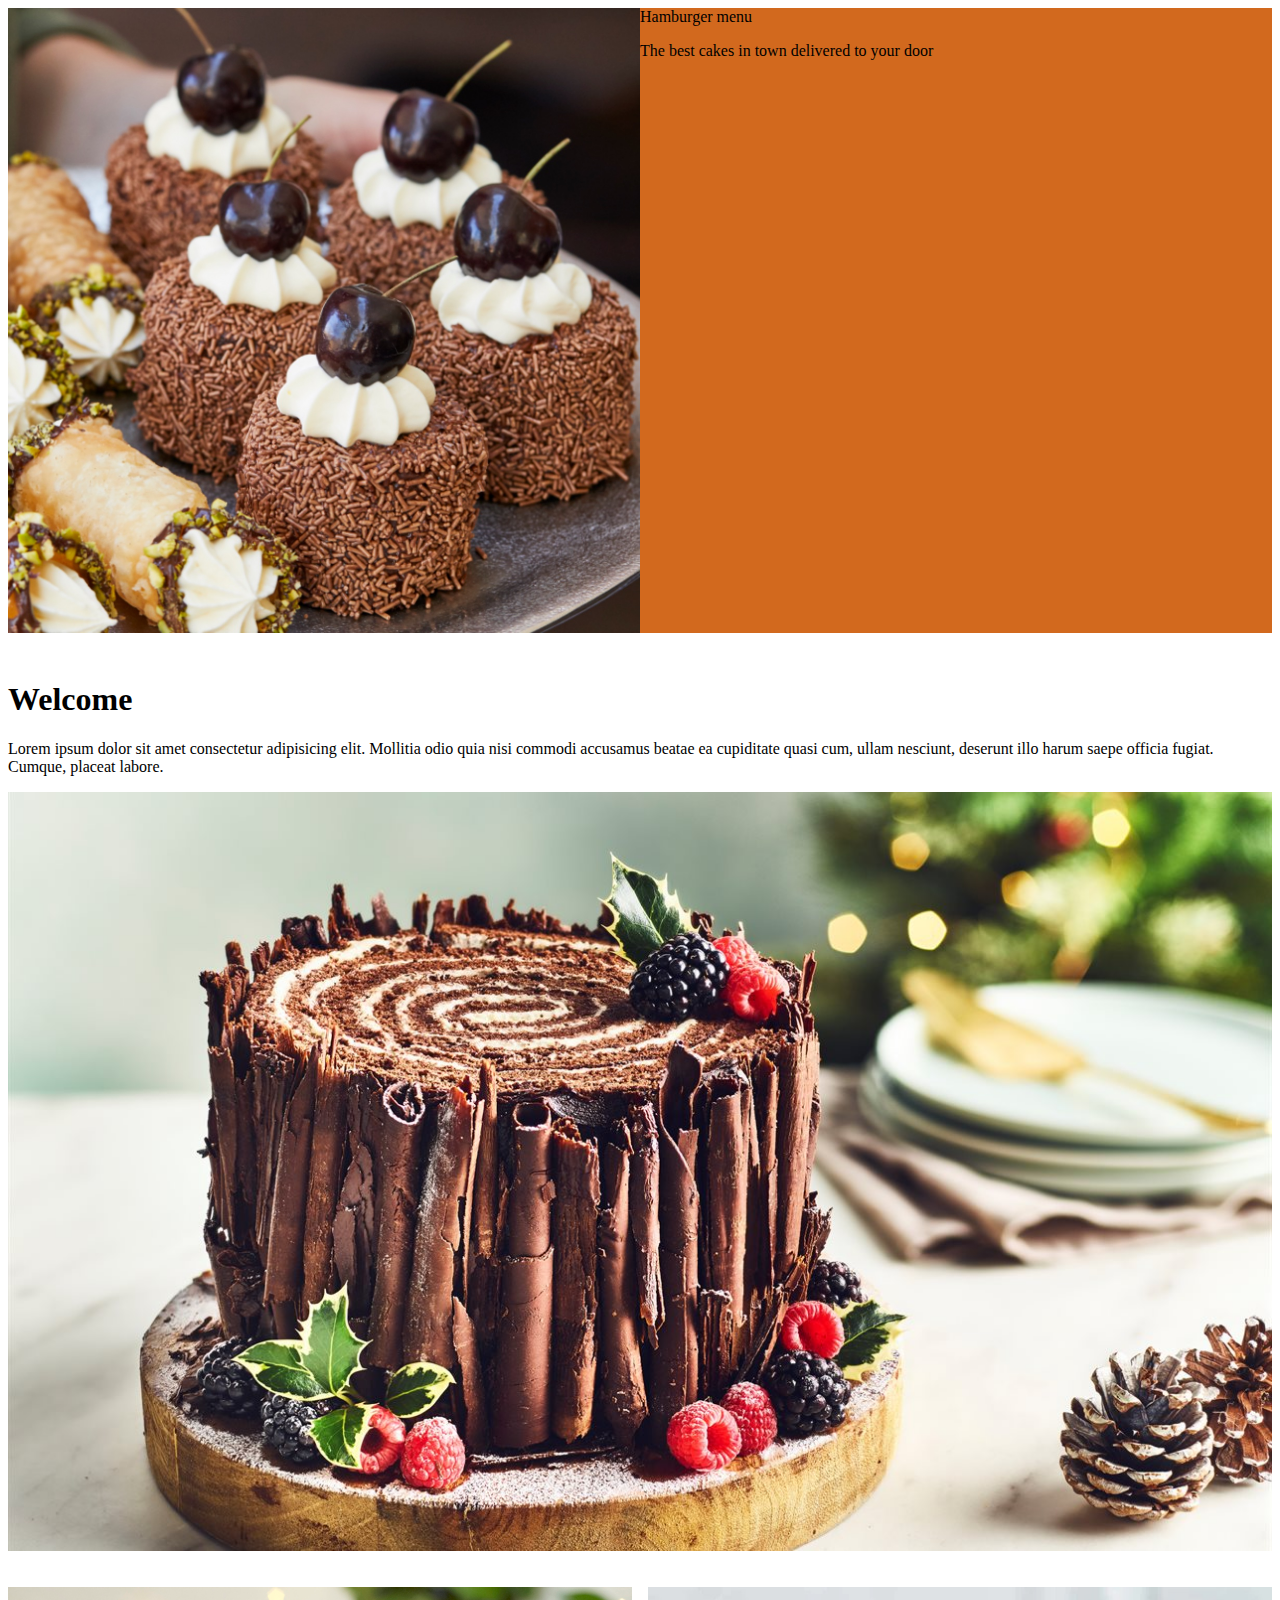
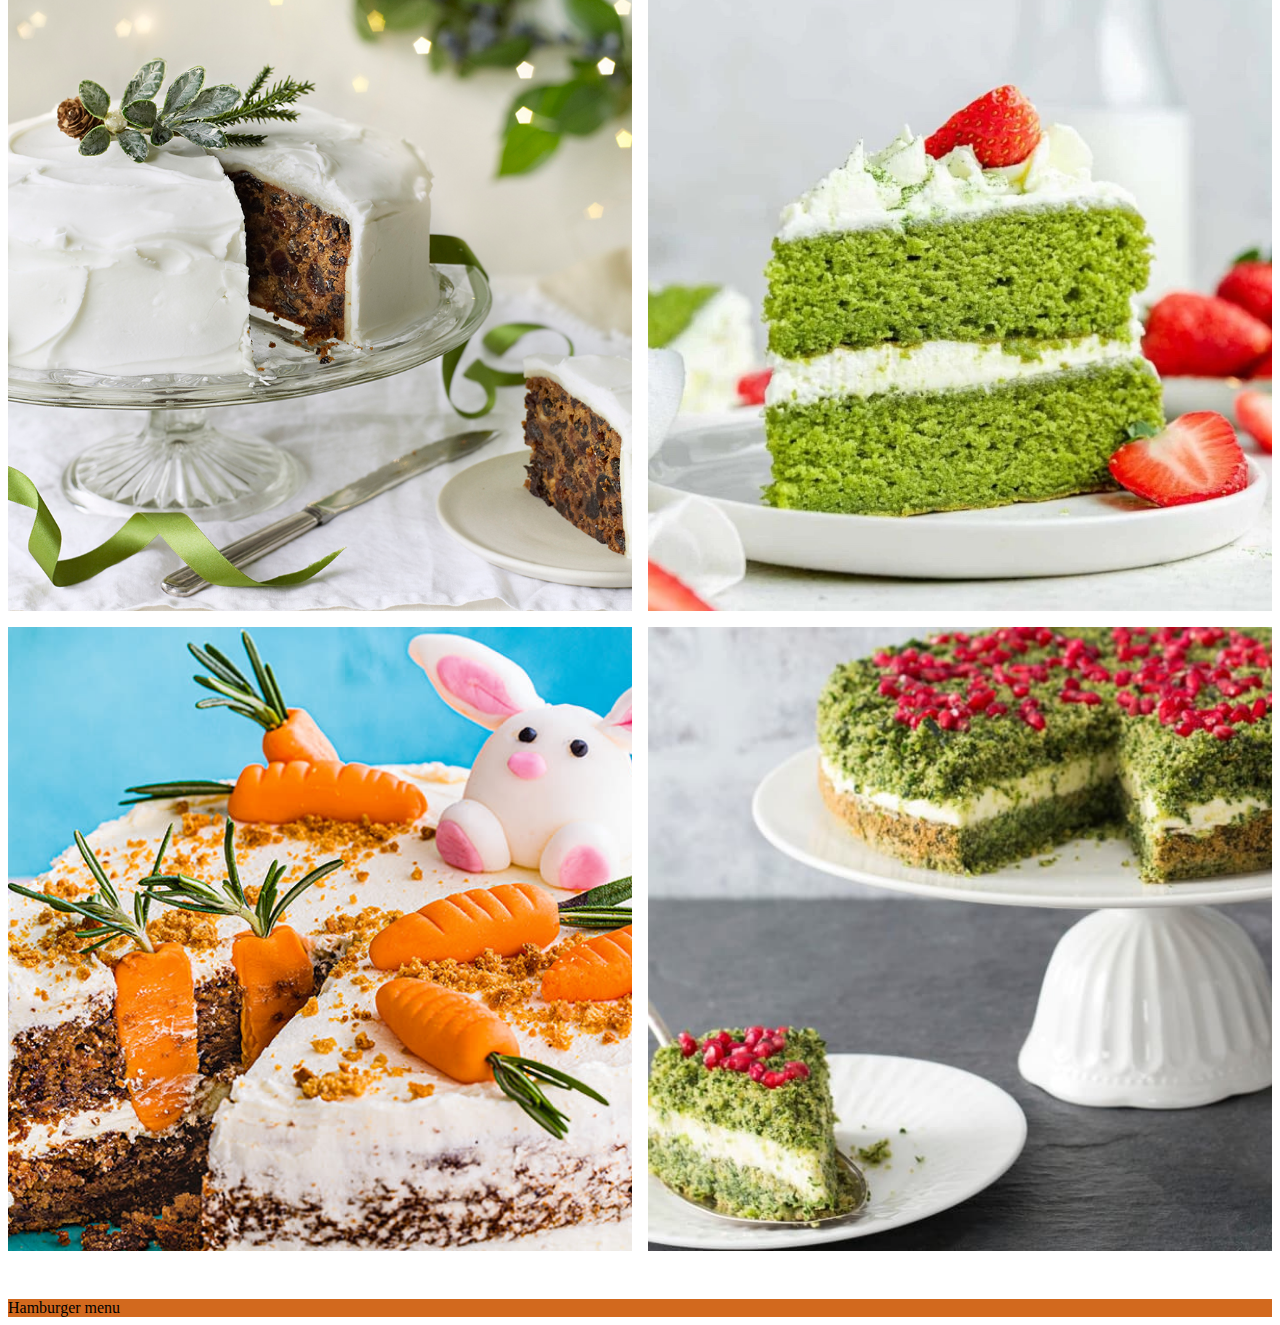
<file: Cakes-Co/index.html>
<!DOCTYPE html>
<html lang="en">
  <head>
    <meta charset="UTF-8" />
    <meta name="viewport" content="width=device-width, initial-scale=1.0" />
    <meta http-equiv="X-UA-Compatible" content="ie=edge" />
    <title>Responsive Cake webpage</title>
    <!-- Add a link to your css file here -->
    <link rel="stylesheet" href="style.css" />
  </head>

  <body>
    <!-- Add your markup here -->
    <header class="header">
      <img
        src="images/cake-header.jpg"
        alt="A few cakes on a plate with some cherries on"
        class="img-header"
      />
      <div class="hamburger-text">
        <div class="hamburger-menu">Hamburger menu</div>
        <p>The best cakes in town delivered to your door</p>
      </div>
    </header>
    <main>
      <h1>Welcome</h1>
      <p>
        Lorem ipsum dolor sit amet consectetur adipisicing elit. Mollitia odio
        quia nisi commodi accusamus beatae ea cupiditate quasi cum, ullam
        nesciunt, deserunt illo harum saepe officia fugiat. Cumque, placeat
        labore.
      </p>
      <img
        src="images/cake-main-large.jpeg"
        alt="chocolate cake designed with berries"
        class="img-large-main"
      />

      <div class="grid-container">
        <div class="grid-items">
          <img
            src="images/cake-main-grid1.jpeg"
            alt="piece of cake on a plate taken from whole cake in the pic"
            class="img-grid1"
          />
        </div>
        <div class="grid-items">
          <img
            src="images/cake-main-grid2.jpg"
            alt="pice of spinach cake with strawberry on it on a plate"
            class="img-grid2"
          />
        </div>
        <div class="grid-items">
          <img
            src="images/cake-main-grid3.jpeg"
            alt="carrot cake with a little bonny on it"
            class="img-grid3"
          />
        </div>
        <div class="grid-items">
          <img
            src="images/cake-main-grid4.jpeg"
            alt="piece of cake on a plate taken from whole cake with pomegranate in the pic"
            class="img-grid4"
          />
        </div>
      </div>
    </main>
    <footer>
      <div class="hamburger-menu">Hamburger menu</div>
    </footer>
  </body>
</html>
</file>
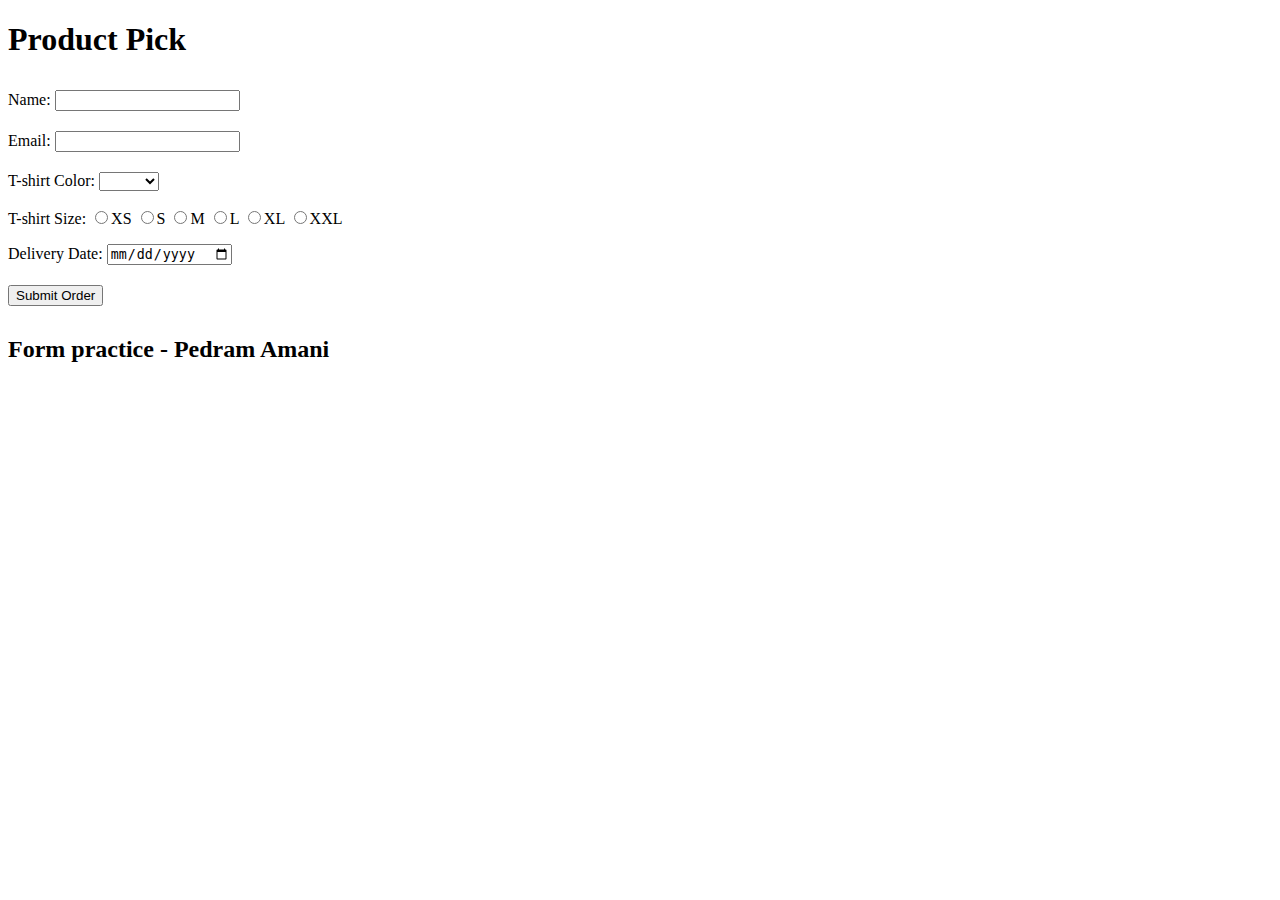
<file: Form-Controls/index.html>
<!DOCTYPE html>
<html lang="en">
  <head>
    <meta charset="utf-8" />
    <meta http-equiv="X-UA-Compatible" content="IE=edge" />
    <title>My form exercise</title>
    <meta name="description" content="" />
    <meta name="viewport" content="width=device-width, initial-scale=1" />
    <link rel="stylesheet" href="styles.css" />
  </head>
  <body>
    <header>
      <h1>Product Pick</h1>
    </header>
    <main>
      <form id="tshirt-form">
        <!-- write your html here-->
        <!-- try writing out the requirements first-->

        <!-- customer's name -->
        <label for="name">Name:</label>
        <input type="text" id="name" name="name" required minlength="2" />
        <br />

        <!-- customer's email -->
        <label for="email">Email:</label>
        <input type="email" id="email" name="email" required />
        <br />

        <!-- choosing the t-shirt's color -->
        <label for="color">T-shirt Color:</label>
        <select id="color" name="color" required>
          <option value=""></option>
          <option value="red">Red</option>
          <option value="blue">Blue</option>
          <option value="green">Green</option>
        </select>
        <br />

        <!-- choosing the t-shirt's size -->
        <label for="size">T-shirt Size:</label>
        <input type="radio" id="sizeXS" name="size" value="XS" required /><label
          for="sizeXS"
          >XS</label
        >
        <input type="radio" id="sizeS" name="size" value="S" required /><label
          for="sizeS"
          >S</label
        >
        <input type="radio" id="sizeM" name="size" value="M" required /><label
          for="sizeM"
          >M</label
        >
        <input type="radio" id="sizeL" name="size" value="L" required /><label
          for="sizeL"
          >L</label
        >
        <input type="radio" id="sizeXL" name="size" value="XL" required /><label
          for="sizeXL"
          >XL</label
        >
        <input
          type="radio"
          id="sizeXXL"
          name="size"
          value="XXL"
          required
        /><label for="sizeXXL">XXL</label>
        <br />

        <!-- choosing the delivery date -->
        <label for="delivery-date">Delivery Date:</label>
        <input type="date" id="delivery-date" name="delivery-date" required />
        <br />

        <!-- submission button -->
        <button type="submit">Submit Order</button>
      </form>
    </main>
    <footer>
      <!-- change to your name-->
      <h2>Form practice - Pedram Amani</h2>
    </footer>
  </body>
</html>
</file>
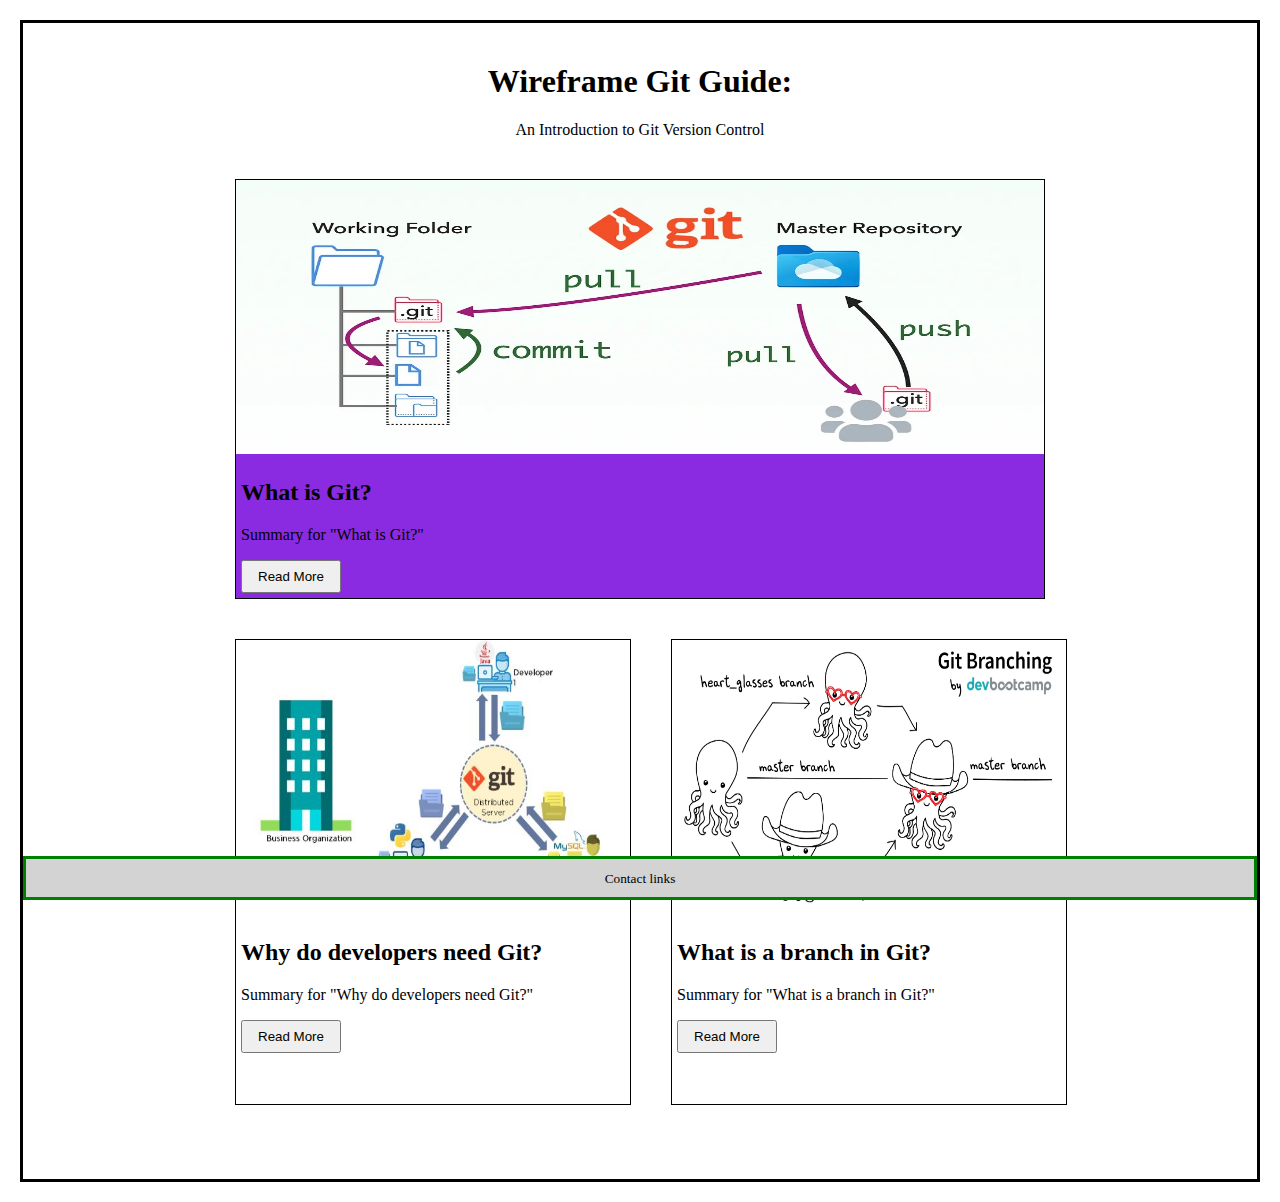
<file: Wireframe/index.html>
<!DOCTYPE html>
<html lang="en">
  <head>
    <meta charset="UTF-8">
    <meta name="viewport" content="width=device-width, initial-scale=1.0">
    <title>Wireframe</title>
    <link rel="stylesheet" href="css/style.css">
  </head>
  <body>
    <!-- Add your HTML markup here -->
    <!-- Remember: Use semantic HTML tags like <header>, <main>, <nav>, <footer>, <section> etc -->
  

  <header id="header">
    <h1>Wireframe Git Guide:</h1>
    <p>An Introduction to Git Version Control</p>
  </header>

  <main>
    <div id="articles-section">

      <div id="subject1">
        <img id="first-img" src="images/What-is-Git.jpg" alt="Simple diagram with arrows to describe Git">
        <div id="first-article-texts">
        <h2 class="article title">What is Git?</h2>
        <p>Summary for "What is Git?"</p>
        <button class="button">Read More</button>
        </div>
      </div>
      

      <div id="subject2-3">

        <div class="flex-subjects">
          <img class="imgs-container" src="images/Why-we-need-Git.jpg" alt="Diagram of different developers working for a business organization using Git described with arrows">
          <div class="article-texts">
          <h2 class="article title">Why do developers need Git?</h2>
          <p>Summary for "Why do developers need Git?"</p>
          <button class="button">Read More</button>
          </div>
        </div>

        <div class="flex-subjects">
          <img class="imgs-container" src="images/What-is-branch-in-Git.jpg" alt="Diagram to describe branches to add features to an octopus">
          <div class="article-texts">
          <h2 class="article title">What is a branch in Git?</h2>
          <p>Summary for "What is a branch in Git?"</p>
          <button class="button">Read More</button>
          </div>
        </div>

      </div>

    </div>
  </main>

  <footer id="footer">
    <small>Contact links</small>
  </footer>

  </body>
</html
</file>
<file: Cakes-Co/style.css>
/*  Add your styling here */

/* header styling */

header {
  background-color: chocolate;
}

.header {
  display: flex;
}

.img-header {
  width: 50%;
}

.hamburger-text {
  width: 50%;
}

/* main styling */

main {
  margin-top: 3em;
  margin-bottom: 3em;
}

.img-large-main {
  width: 100%;
}

.grid-container {
  display: grid;
  grid-template-columns: 1fr 1fr;
  gap: 1em;
  margin-top: 2em;
}
.grid-items {
  width: 100%;
  padding-top: 100%;
  position: relative;
}
.grid-items img {
  object-fit: cover;
  width: 100%;
  height: 100%;
  position: absolute;
  top: 0;
  left: 0;
}

/* footer styling */

footer {
  background-color: chocolate;
}
</file>
<file: Form-Controls/styles.css>
:focus {
  outline: 2px solid skyblue;
}

label,
input,
select,
button {
  margin-top: 10px;
  margin-bottom: 10px;
}
</file>
<file: Wireframe/css/style.css>
h1,
h2,
p,
a {
  color: black;
}

header,
main,
footer,
div,
article,
img {
  margin: 0;
}

body {
  border: 3px solid black;
  text-align: center;
  margin: 20px;
}

/* header */

#header {
  margin-top: 40px;
  margin-bottom: 40px;
}

/* main */

.article-texts {
  text-align: left;
  width: 30vw;
  height: 20vh;
  padding: 5px;
}

#first-article-texts {
  text-align: left;
  padding: 5px;
  background-color: blueviolet;
}

#subject1 {
  border: 1px solid black;
  margin: 20px;
}

#subject2-3 {
  display: flex;
  justify-content: space-between;
}

.imgs-container {
  width: 30vw;
  height: 30vh;
}

#articles-section {
  margin-left: 15vw;
  margin-right: 15vw;
}

#first-img {
  width: 100%;
  height: 30vh;
}

a {
  text-decoration: none;
}

#first-article {
  background-color: skyblue;
}

article {
  padding: 5px;
  border-top: 1px solid black;
}

.flex-subjects {
  border: 1px solid black;
  margin: 20px;
}

button {
  padding: 7px 15px;
}

/* footer */

footer {
  border: 3px solid green;
}

#footer {
  position: sticky;
  bottom: 0;
  background-color: lightgray;
  padding: 10px;
  margin-top: 10px;
}
</file>
